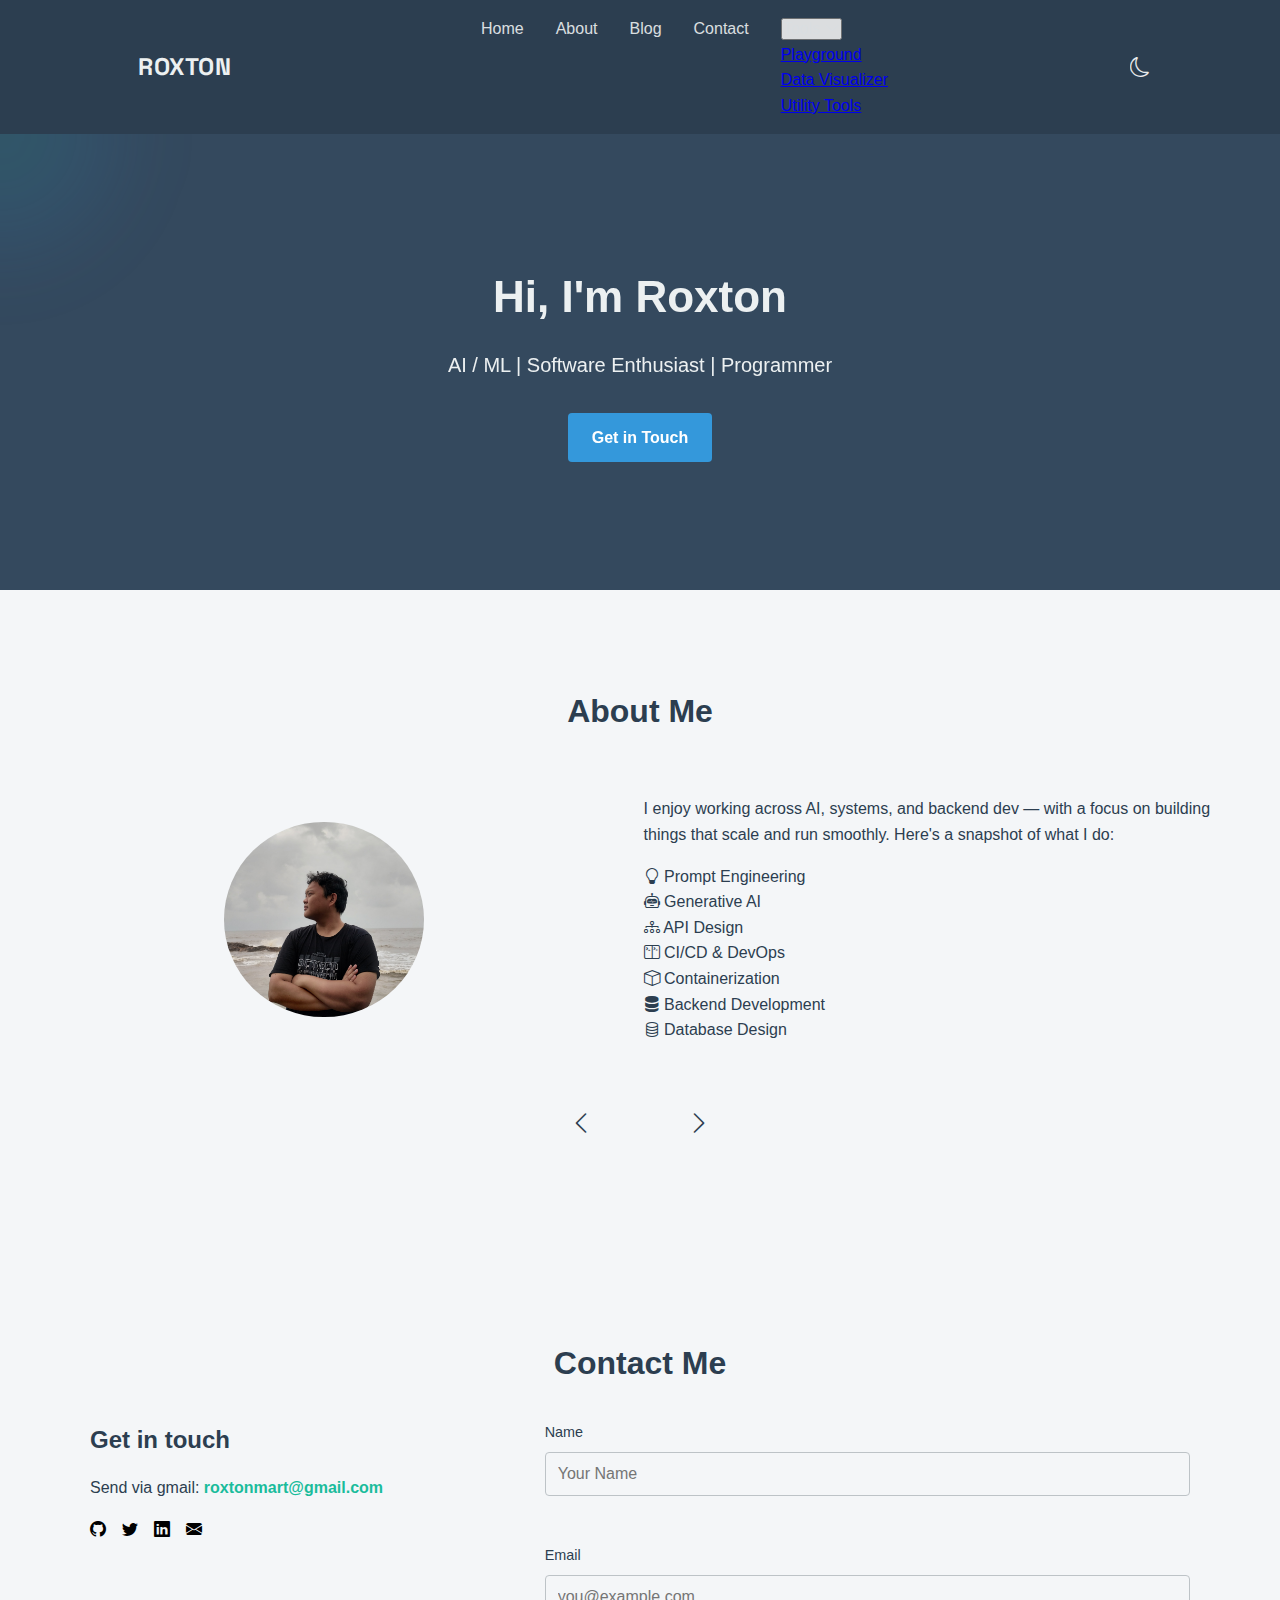
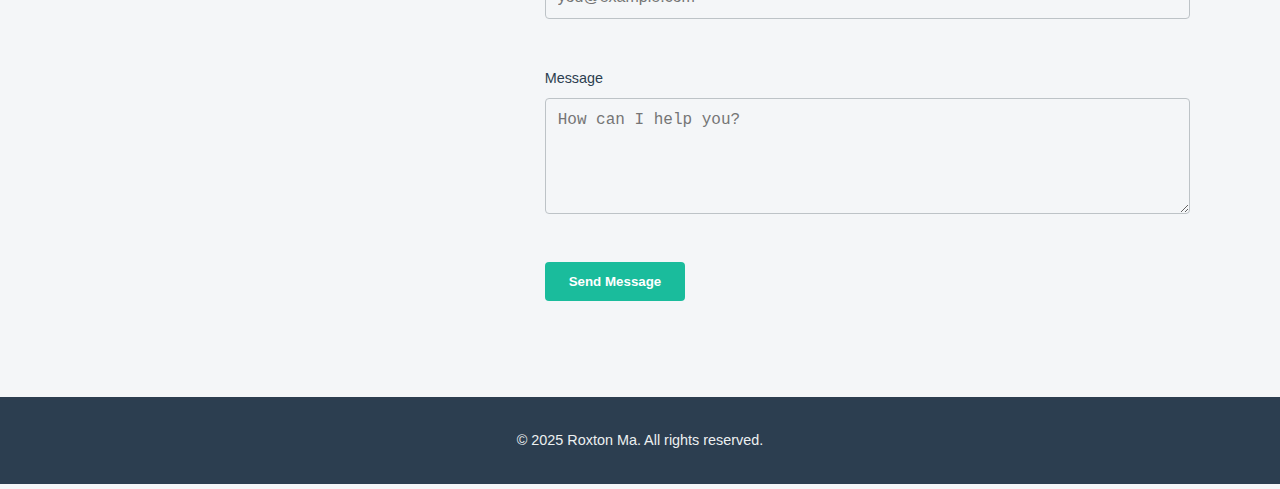
<file: index.html>
<!DOCTYPE html>
<html lang="en" data-theme="light">
<head>
  <meta charset="UTF-8" />
  <meta name="viewport" content="width=device-width, initial-scale=1.0" />
  <meta name="google-site-verification" content="L_Ix4GvESCDpnJP-ZpkpOMxeAyGSCDhQVZqrgWjeEW4" />
  <meta name="description" content="AI/ML specialist and software developer with expertise in prompt engineering, generative AI, backend development, and DevOps solutions." />
  <!-- Open Graph / Facebook -->
  <meta property="og:type" content="website" />
  <meta property="og:title" content="Roxton | AI/ML Software Engineer" />
  <meta property="og:description" content="AI/ML specialist focusing on generative AI and backend systems." />
  <meta property="og:image" content="https://roxtonma.github.io/website/assets/images/profile-photo1.jpg" />

  <!-- Twitter -->
  <meta name="twitter:card" content="summary_large_image" />
  <meta name="twitter:title" content="Roxton | AI/ML Software Engineer" />
  <meta name="twitter:description" content="AI/ML specialist focusing on generative AI and backend systems." />
  <meta name="twitter:image" content="https://roxtonma.github.io/website/assets/images/profile-photo1.jpg" />

  <title>Roxton | AI/ML Software Engineer</title>
  <!-- Main stylesheet -->
  <link rel="stylesheet" href="css/main.css" />

  <!-- Bootstrap Icons v1.10.5 -->
  <link
    rel="stylesheet"
    href="https://cdn.jsdelivr.net/npm/bootstrap-icons@1.10.5/font/bootstrap-icons.css"
  />

  <!-- Google Fonts -->
  <link rel="preconnect" href="https://fonts.googleapis.com">
  <link rel="preconnect" href="https://fonts.gstatic.com" crossorigin>
  <link href="https://fonts.googleapis.com/css2?family=Montserrat:wght@700&family=Space+Grotesk:wght@700&display=swap" rel="stylesheet">

  <!-- Favicon (optional) -->
  <link rel="icon" href="assets/icons/favicon.ico" />

  <link rel="canonical" href="https://roxtonma.github.io/website/" />
</head>
<body>
  <!-- =======================
       SITE HEADER + NAVIGATION
  =========================== -->
  <header id="site-header">
    <nav id="site-nav" class="nav-container">
      <div id="logo-container">
        <a href="#" id="site-logo">ROXTON</a>
        <div class="bokeh-container"></div>
      </div>

      <ul id="nav-links" class="nav-list">
        <li class="nav-item"><a class="nav-link" href="#section-intro">Home</a></li>
        <li class="nav-item"><a class="nav-link" href="#section-about">About</a></li>
        <!-- <li class="nav-item"><a class="nav-link" href="#section-projects">Projects</a></li> -->
        <li class="nav-item"><a class="nav-link" href="#section-blog">Blog</a></li>
        <li class="nav-item"><a class="nav-link" href="#section-contact">Contact</a></li>
        <li class="nav-item dropdown">
          <button class="nav-link dropdown-toggle" aria-expanded="false">
            Tools <i class="bi bi-chevron-down"></i>
          </button>
          <ul class="dropdown-menu" aria-label="Tools submenu">
            <li><a class="dropdown-item" href="tools/playground">Playground</a></li>
            <li><a class="dropdown-item" href="tools/data-visualizer">Data Visualizer</a></li>
            <li><a class="dropdown-item" href="tools/utility">Utility Tools</a></li>
          </ul>
        </li>
      </ul>

      <div class="nav-controls">
        <!-- Dark mode toggle button using Bootstrap Icons -->
        <button
          id="dark-mode-toggle"
          class="btn-dark-toggle"
          aria-label="Toggle Dark Mode"
        >
          <i class="bi bi-moon"></i>
        </button>

        <!-- Mobile nav toggle -->
        <button
          id="mobile-menu-toggle"
          class="nav-toggle"
          aria-label="Toggle navigation"
        >
          <i class="bi bi-list"></i>
        </button>
      </div>
    </nav>
  </header>

  <!-- =======================
       MAIN CONTENT
  =========================== -->
  <main id="site-main">
    <!-- -----------------------
         INTRODUCTION SECTION
    --------------------------- -->
    <section id="section-intro" class="section section-intro">
      <div class="bokeh-container"></div>
      <div class="intro-content">
        <h1 class="intro-title">Hi, I'm Roxton</h1>
        <p class="intro-subtitle">
          AI / ML | Software Enthusiast | Programmer
        </p>
        <div class="intro-buttons">
          <!-- <a class="btn btn-primary" href="#section-projects">My Projects</a> -->
          <a class="btn btn-secondary" href="#section-contact">Get in Touch</a>
        </div>
      </div>
    </section>

    <!-- -----------------------
         ABOUT SECTION
    --------------------------- -->
    <section id="section-about" class="section section-about">
      <h2 class="section-title">About Me</h2>
      <div class="about-content">
        <div class="about-carousel">
          <div class="carousel-container">
            <div class="carousel-slide active">
              <figure class="about-photo-container">
                <img
                  src="assets/images/profile-photo1.jpg"
                  alt="Profile image"
                  class="about-photo"
                />
              </figure>
              <div class="about-text-container">
                <p class="about-paragraph">
                  I enjoy working across AI, systems, and backend dev — with a focus on building things that scale and run smoothly. Here's a snapshot of what I do:
                </p>
                <div class="skills-container">
                  <div class="skill-item"><i class="bi bi-lightbulb"></i> <span>Prompt Engineering</span></div>
                  <div class="skill-item"><i class="bi bi-robot"></i> <span>Generative AI</span></div>
                  <div class="skill-item"><i class="bi bi-diagram-3"></i> <span>API Design</span></div>
                  <div class="skill-item"><i class="bi bi-terminal-split"></i> <span>CI/CD & DevOps</span></div>
                  <div class="skill-item"><i class="bi bi-box"></i> <span>Containerization</span></div>
                  <div class="skill-item"><i class="bi bi-server"></i> <span>Backend Development</span></div>
                  <div class="skill-item"><i class="bi bi-database"></i> <span>Database Design</span></div>
                </div>
              </div>
            </div>

            <div class="carousel-slide">
              <figure class="about-photo-container">
                <img
                  src="assets/images/profile-photo1.jpg"
                  alt="Coding setup"
                  class="about-photo"
                />
              </figure>
              <div class="about-text-container">
                <p class="about-paragraph">
                  I try to keep things simple and stable—using automation, structure, and thoughtful iteration to build systems that work well and scale smoothly. Some of the tools I rely on:
                </p>
                <div class="skills-container">
                  <div class="skill-item"><i class="bi bi-terminal"></i> <span>Python</span></div>
                  <div class="skill-item"><i class="bi bi-code-slash"></i> <span>JavaScript</span></div>
                  <div class="skill-item"><i class="bi bi-boxes"></i> <span>ComfyUI</span></div>
                  <div class="skill-item"><i class="bi bi-git"></i> <span>Git</span></div>
                  <div class="skill-item"><i class="bi bi-github"></i> <span>GitHub Actions</span></div>
                  <div class="skill-item"><i class="bi bi-cpu"></i> <span>Hugging Face Transformers</span></div>
                </div>
              </div>
            </div>

            <div class="carousel-slide">
              <figure class="about-photo-container">
                <img
                  src="assets/images/profile-photo1.jpg"
                  alt="Interests and hobbies"
                  class="about-photo"
                />
              </figure>
              <div class="about-text-container">
                <p class="about-paragraph">
                  I aim to write clean, secure code, ship small improvements often, and keep systems easy to monitor and maintain.
                </p>
                <div class="skills-container">
                  <div class="skill-item"><i class="bi bi-lightning-charge"></i> <span>Move Fast</span></div>
                  <div class="skill-item"><i class="bi bi-check2-square"></i> <span>Test Everything</span></div>
                  <div class="skill-item"><i class="bi bi-code-slash"></i> <span>Code with Care</span></div>
                  <div class="skill-item"><i class="bi bi-upload"></i> <span>Ship Often</span></div>
                  <div class="skill-item"><i class="bi bi-shield-lock"></i> <span>Secure by Default</span></div>
                  <div class="skill-item"><i class="bi bi-bar-chart"></i> <span>Track What Matters</span></div>
                </div>
              </div>
            </div>
          </div>

          <div class="carousel-controls">
            <button class="carousel-btn prev" aria-label="Previous slide">
              <i class="bi bi-chevron-left"></i>
            </button>
            <div class="carousel-indicators">
              <button class="indicator active" data-slide="0" aria-label="Go to slide 1"></button>
              <button class="indicator" data-slide="1" aria-label="Go to slide 2"></button>
              <button class="indicator" data-slide="2" aria-label="Go to slide 3"></button>
            </div>
            <button class="carousel-btn next" aria-label="Next slide">
              <i class="bi bi-chevron-right"></i>
            </button>
          </div>
        </div>
      </div>
    </section>

    <!-- -----------------------
         CONTACT SECTION
    --------------------------- -->
    <section id="section-contact" class="section section-contact">
      <h2 class="section-title">Contact Me</h2>
      <div class="contact-container">
        <div class="contact-info">
          <h3 class="contact-info-title">Get in touch</h3>
          <p class="contact-info-text">
            Send via gmail:
            <a href="https://mail.google.com/mail/?view=cm&fs=1&to=roxtonmart@gmail.com&su=Visitor%20from%20your%20site&body=Hi%20there!%0A%0AJust%20reaching%20out%20with%20a%20quick%20note.%20Let%20me%20know%20when%20you%20are%20free%20for%20a%20chat.%0A%0ABest%2C%0ANet%20neighbour" class="contact-email">
              roxtonmart@gmail.com
            </a>
          </p>
          <div class="social-links">
            <!-- GitHub icon -->
            <a
              href="https://github.com/roxtonma"
              class="social-link"
              target="_blank"
              rel="noopener"
              aria-label="GitHub"
            >
              <i class="bi bi-github"></i>
            </a>

            <!-- Twitter icon -->
            <a
              href="https://x.com/roxtonma"
              class="social-link"
              target="_blank"
              rel="noopener"
              aria-label="Twitter"
            >
              <i class="bi bi-twitter"></i>
            </a>

            <!-- LinkedIn icon -->
            <a
              href="https://www.linkedin.com/in/roxtonma/"
              class="social-link"
              target="_blank"
              rel="noopener"
              aria-label="LinkedIn"
            >
              <i class="bi bi-linkedin"></i>
            </a>

            <!-- Mail icon -->
            <a
              href="mailto:roxtonmart@gmail.com"
              class="social-link"
              target="_blank"
              rel="noopener"
              aria-label="Mail"
            >
              <i class="bi bi-envelope-fill"></i>
            </a>
          </div>
        </div>

        <!-- Contact form -->
        <form
          id="contact-form"
          class="contact-form"
          method="POST"
          novalidate
        >
          <div class="form-group">
            <label for="input-name" class="form-label">Name</label>
            <input
              type="text"
              id="input-name"
              class="form-input"
              name="name"
              placeholder="Your Name"
              required
              aria-required="true"
              minlength="2"
              maxlength="50"
            />
          </div>

          <div class="form-group">
            <label for="input-email" class="form-label">Email</label>
            <input
              type="email"
              id="input-email"
              class="form-input"
              name="email"
              placeholder="you@example.com"
              required
              aria-required="true"
            />
          </div>

          <div class="form-group">
            <label for="input-message" class="form-label">Message</label>
            <textarea
              id="input-message"
              class="form-textarea"
              name="message"
              rows="5"
              placeholder="How can I help you?"
              required
              aria-required="true"
              minlength="10"
              maxlength="1000"
            ></textarea>
          </div>

          <button 
            type="submit" 
            class="btn btn-primary form-submit-btn"
            aria-label="Send message"
          >
            Send Message
          </button>

          <!-- Status message with ARIA live region -->
          <div 
            id="form-status-message" 
            class="form-status hidden" 
            role="status" 
            aria-live="polite"
          ></div>
        </form>
      </div>
    </section>
  </main>

  <!-- =======================
       SITE FOOTER
  =========================== -->
  <footer id="site-footer" class="footer-container">
    <p class="footer-text">
      © 2025 Roxton Ma. All rights reserved.
    </p>
  </footer>

  <!-- Scroll-to-top button -->
  <button id="scrollToTopBtn" class="scroll-btn" aria-label="Scroll to Top">
    <i class="bi bi-arrow-up"></i>
  </button>

  <!-- Main JavaScript -->
  <script src="js/main.js"></script>

  <script type="application/ld+json">
    {
      "@context": "https://schema.org",
      "@type": "Person",
      "name": "Roxton Ma",
      "url": "https://roxtonma.github.io/website/",
      "sameAs": [
        "https://github.com/roxtonma",
        "https://x.com/roxtonma",
        "https://www.linkedin.com/in/roxtonma/"
      ],
      "jobTitle": "AI/ML Software Engineer",
      "knowsAbout": ["Prompt Engineering", "Generative AI", "Backend Development"]
    }
    </script>
</body>
</html>
</file>
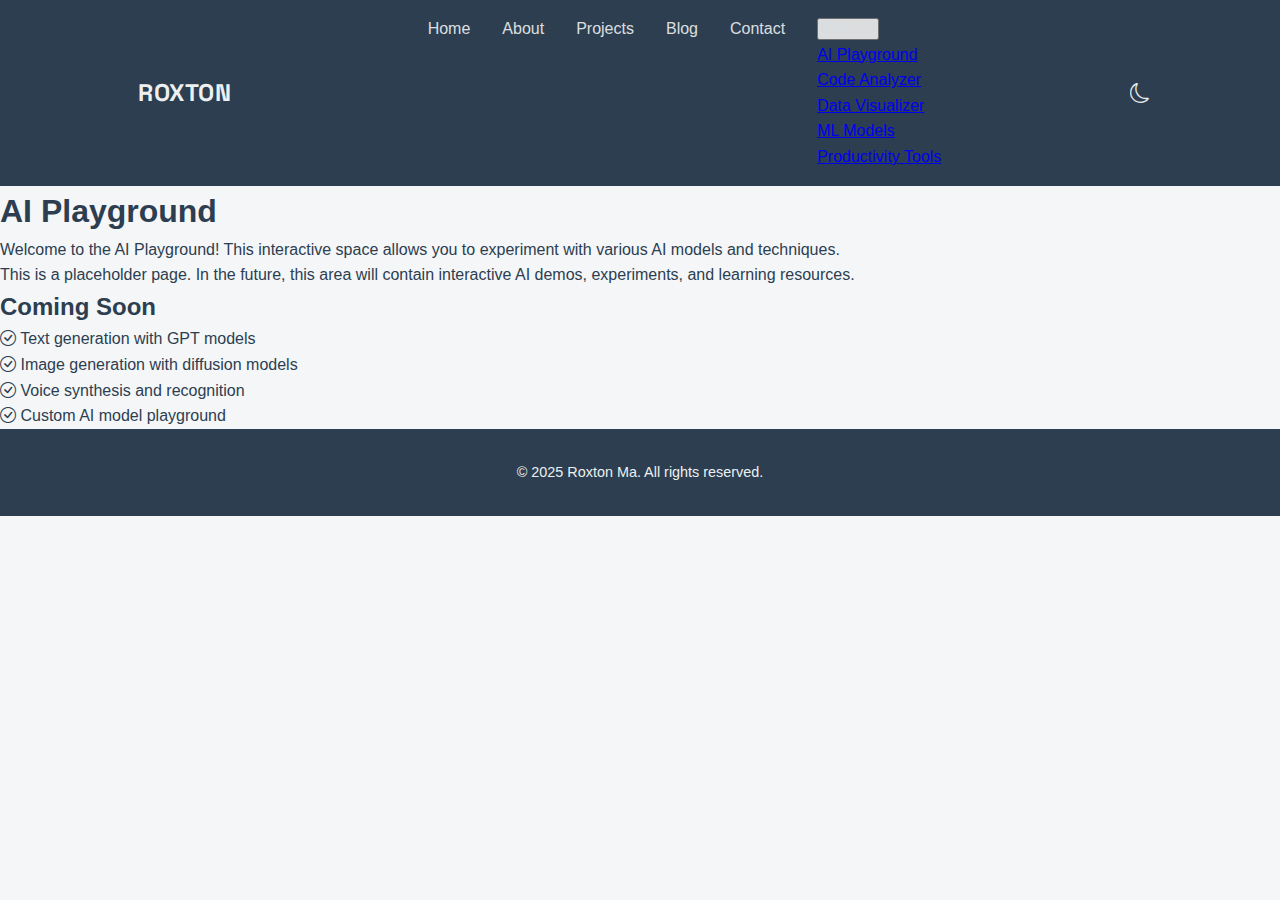
<file: tools/ai-playground.html>
<!DOCTYPE html>
<html lang="en" data-theme="light">
<head>
  <meta charset="UTF-8" />
  <meta name="viewport" content="width=device-width, initial-scale=1.0" />
  <title>AI Playground | Roxton</title>

  <!-- Main stylesheet -->
  <link rel="stylesheet" href="../css/main.css" />

  <!-- Bootstrap Icons v1.10.5 -->
  <link
    rel="stylesheet"
    href="https://cdn.jsdelivr.net/npm/bootstrap-icons@1.10.5/font/bootstrap-icons.css"
  />

  <!-- Google Fonts -->
  <link rel="preconnect" href="https://fonts.googleapis.com">
  <link rel="preconnect" href="https://fonts.gstatic.com" crossorigin>
  <link href="https://fonts.googleapis.com/css2?family=Montserrat:wght@700&family=Space+Grotesk:wght@700&display=swap" rel="stylesheet">

  <!-- Favicon (optional) -->
  <link rel="icon" href="../assets/icons/favicon.ico" />
</head>
<body>
  <!-- =======================
       SITE HEADER + NAVIGATION
  =========================== -->
  <header id="site-header">
    <nav id="site-nav" class="nav-container">
      <div id="logo-container">
        <a href="../index" id="site-logo">ROXTON</a>
        <div class="bokeh-container"></div>
      </div>

      <ul id="nav-links" class="nav-list">
        <li class="nav-item"><a class="nav-link" href="../index">Home</a></li>
        <li class="nav-item"><a class="nav-link" href="../index">About</a></li>
        <li class="nav-item"><a class="nav-link" href="../index">Projects</a></li>
        <li class="nav-item"><a class="nav-link" href="../index">Blog</a></li>
        <li class="nav-item"><a class="nav-link" href="../index">Contact</a></li>
        <li class="nav-item dropdown">
          <button class="nav-link dropdown-toggle" aria-expanded="false">
            Tools <i class="bi bi-chevron-down"></i>
          </button>
          <ul class="dropdown-menu" aria-label="Tools submenu">
            <li><a class="dropdown-item" href="ai-playground">AI Playground</a></li>
            <li><a class="dropdown-item" href="code-analyzer">Code Analyzer</a></li>
            <li><a class="dropdown-item" href="data-visualizer">Data Visualizer</a></li>
            <li><a class="dropdown-item" href="ml-models">ML Models</a></li>
            <li><a class="dropdown-item" href="productivity">Productivity Tools</a></li>
          </ul>
        </li>
      </ul>

      <div class="nav-controls">
        <!-- Dark mode toggle button using Bootstrap Icons -->
        <button
          id="dark-mode-toggle"
          class="btn-dark-toggle"
          aria-label="Toggle Dark Mode"
        >
          <i class="bi bi-moon"></i>
        </button>

        <!-- Mobile nav toggle -->
        <button
          id="mobile-menu-toggle"
          class="nav-toggle"
          aria-label="Toggle navigation"
        >
          <i class="bi bi-list"></i>
        </button>
      </div>
    </nav>
  </header>

  <!-- =======================
       MAIN CONTENT
  =========================== -->
  <main id="site-main">
    <!-- -----------------------
         TOOL SECTION
    --------------------------- -->
    <section class="section tool-section">
      <h1 class="section-title">AI Playground</h1>
      
      <div class="tool-content">
        <div class="tool-description">
          <p>
            Welcome to the AI Playground! This interactive space allows you to experiment with various AI models and techniques.
          </p>
          <p>
            This is a placeholder page. In the future, this area will contain interactive AI demos, experiments, and learning resources.
          </p>
        </div>
        
        <div class="tool-features">
          <h2>Coming Soon</h2>
          <ul>
            <li><i class="bi bi-check-circle"></i> Text generation with GPT models</li>
            <li><i class="bi bi-check-circle"></i> Image generation with diffusion models</li>
            <li><i class="bi bi-check-circle"></i> Voice synthesis and recognition</li>
            <li><i class="bi bi-check-circle"></i> Custom AI model playground</li>
          </ul>
        </div>
      </div>
    </section>
  </main>

  <!-- =======================
       SITE FOOTER
  =========================== -->
  <footer id="site-footer" class="footer-container">
    <p class="footer-text">
      © 2025 Roxton Ma. All rights reserved.
    </p>
  </footer>

  <!-- Scroll-to-top button -->
  <button id="scrollToTopBtn" class="scroll-btn" aria-label="Scroll to Top">
    <i class="bi bi-arrow-up"></i>
  </button>

  <!-- Main JavaScript -->
  <script src="../js/main.js"></script>
</body>
</html>
</file>
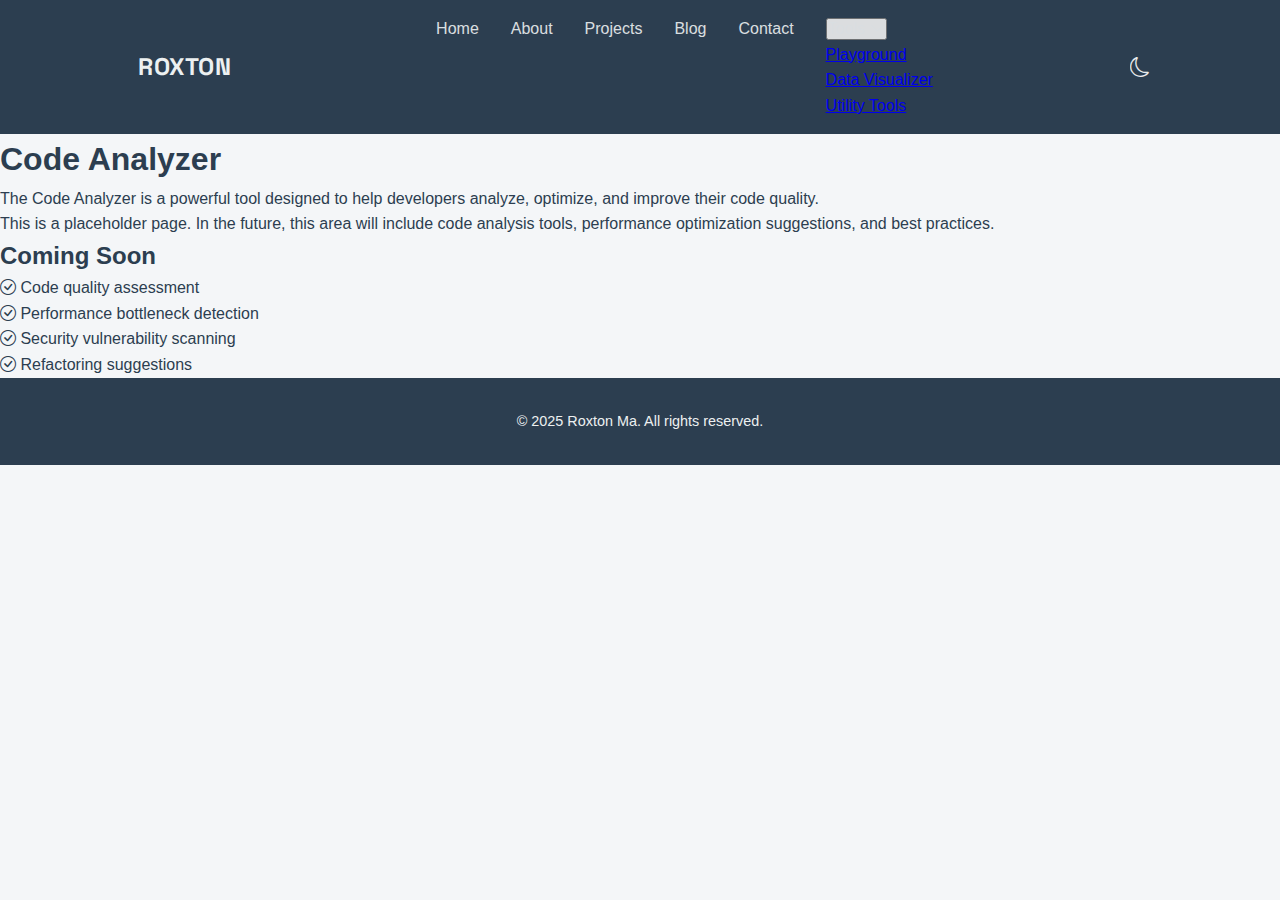
<file: tools/code-analyzer.html>
<!DOCTYPE html>
<html lang="en" data-theme="light">
<head>
  <meta charset="UTF-8" />
  <meta name="viewport" content="width=device-width, initial-scale=1.0" />
  <title>Code Analyzer | Roxton</title>

  <!-- Main stylesheet -->
  <link rel="stylesheet" href="../css/main.css" />

  <!-- Bootstrap Icons v1.10.5 -->
  <link
    rel="stylesheet"
    href="https://cdn.jsdelivr.net/npm/bootstrap-icons@1.10.5/font/bootstrap-icons.css"
  />

  <!-- Google Fonts -->
  <link rel="preconnect" href="https://fonts.googleapis.com">
  <link rel="preconnect" href="https://fonts.gstatic.com" crossorigin>
  <link href="https://fonts.googleapis.com/css2?family=Montserrat:wght@700&family=Space+Grotesk:wght@700&display=swap" rel="stylesheet">

  <!-- Favicon (optional) -->
  <link rel="icon" href="../assets/icons/favicon.ico" />
</head>
<body>
  <!-- =======================
       SITE HEADER + NAVIGATION
  =========================== -->
  <header id="site-header">
    <nav id="site-nav" class="nav-container">
      <div id="logo-container">
        <a href="../index" id="site-logo">ROXTON</a>
        <div class="bokeh-container"></div>
      </div>

      <ul id="nav-links" class="nav-list">
        <li class="nav-item"><a class="nav-link" href="../index">Home</a></li>
        <li class="nav-item"><a class="nav-link" href="../index">About</a></li>
        <li class="nav-item"><a class="nav-link" href="../index">Projects</a></li>
        <li class="nav-item"><a class="nav-link" href="../index">Blog</a></li>
        <li class="nav-item"><a class="nav-link" href="../index">Contact</a></li>
        <li class="nav-item dropdown">
          <button class="nav-link dropdown-toggle" aria-expanded="false">
            Tools <i class="bi bi-chevron-down"></i>
          </button>
          <ul class="dropdown-menu" aria-label="Tools submenu">
            <!-- <li><a class="dropdown-item" href="ai-playground">AI Playground</a></li> -->
            <li><a class="dropdown-item" href="playground">Playground</a></li>
            <!-- <li><a class="dropdown-item" href="code-analyzer">Code Analyzer</a></li> -->
            <li><a class="dropdown-item" href="data-visualizer">Data Visualizer</a></li>
            <!-- <li><a class="dropdown-item" href="ml-models">ML Models</a></li> -->
            <li><a class="dropdown-item" href="utility">Utility Tools</a></li>
          </ul>
        </li>
      </ul>

      <div class="nav-controls">
        <!-- Dark mode toggle button using Bootstrap Icons -->
        <button
          id="dark-mode-toggle"
          class="btn-dark-toggle"
          aria-label="Toggle Dark Mode"
        >
          <i class="bi bi-moon"></i>
        </button>

        <!-- Mobile nav toggle -->
        <button
          id="mobile-menu-toggle"
          class="nav-toggle"
          aria-label="Toggle navigation"
        >
          <i class="bi bi-list"></i>
        </button>
      </div>
    </nav>
  </header>

  <!-- =======================
       MAIN CONTENT
  =========================== -->
  <main id="site-main">
    <!-- -----------------------
         TOOL SECTION
    --------------------------- -->
    <section class="section tool-section">
      <h1 class="section-title">Code Analyzer</h1>
      
      <div class="tool-content">
        <div class="tool-description">
          <p>
            The Code Analyzer is a powerful tool designed to help developers analyze, optimize, and improve their code quality.
          </p>
          <p>
            This is a placeholder page. In the future, this area will include code analysis tools, performance optimization suggestions, and best practices.
          </p>
        </div>
        
        <div class="tool-features">
          <h2>Coming Soon</h2>
          <ul>
            <li><i class="bi bi-check-circle"></i> Code quality assessment</li>
            <li><i class="bi bi-check-circle"></i> Performance bottleneck detection</li>
            <li><i class="bi bi-check-circle"></i> Security vulnerability scanning</li>
            <li><i class="bi bi-check-circle"></i> Refactoring suggestions</li>
          </ul>
        </div>
      </div>
    </section>
  </main>

  <!-- =======================
       SITE FOOTER
  =========================== -->
  <footer id="site-footer" class="footer-container">
    <p class="footer-text">
      © 2025 Roxton Ma. All rights reserved.
    </p>
  </footer>

  <!-- Scroll-to-top button -->
  <button id="scrollToTopBtn" class="scroll-btn" aria-label="Scroll to Top">
    <i class="bi bi-arrow-up"></i>
  </button>

  <!-- Main JavaScript -->
  <script src="../js/main.js"></script>
</body>
</html>
</file>
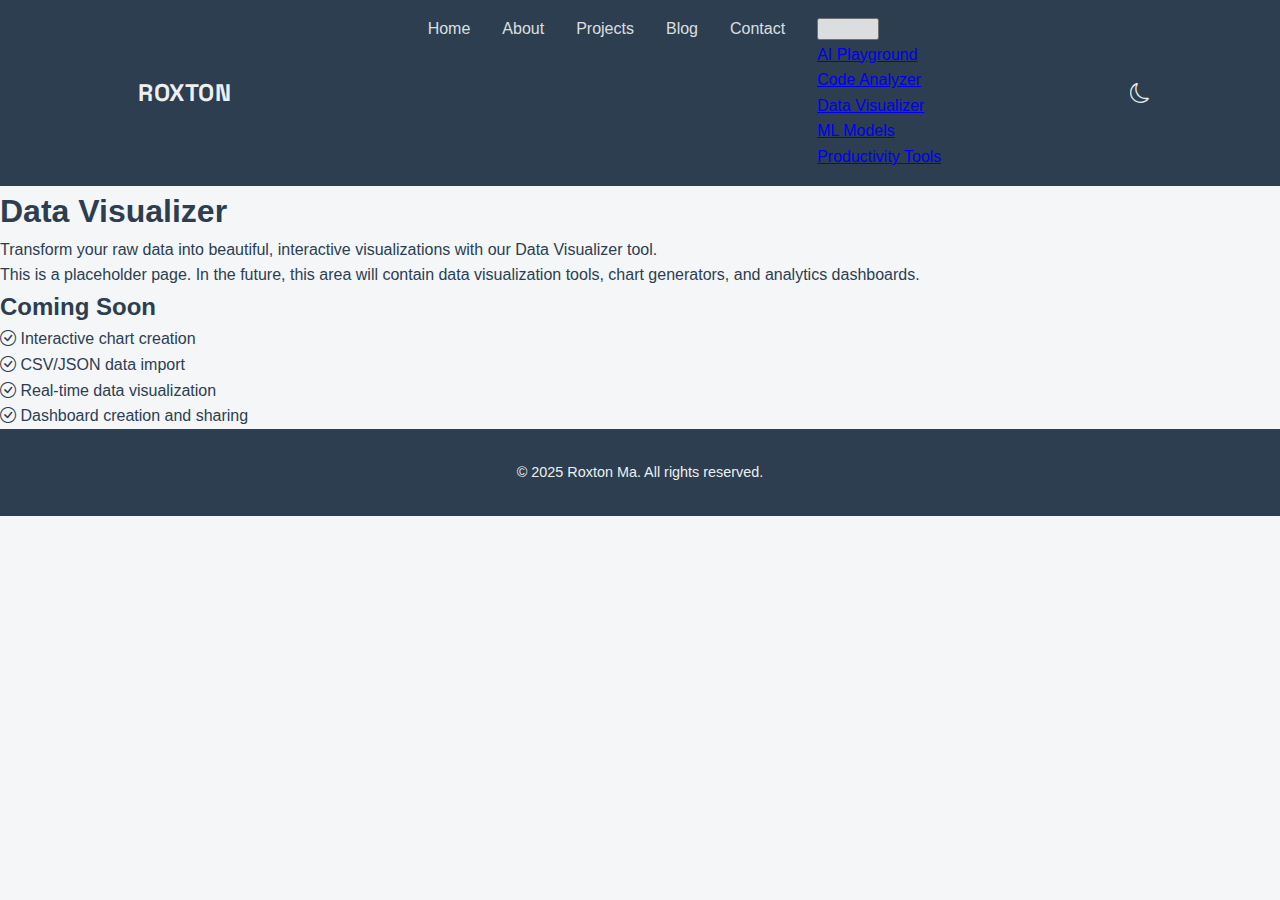
<file: tools/data-visualizer.html>
<!DOCTYPE html>
<html lang="en" data-theme="light">
<head>
  <meta charset="UTF-8" />
  <meta name="viewport" content="width=device-width, initial-scale=1.0" />
  <title>Data Visualizer | Roxton</title>

  <!-- Main stylesheet -->
  <link rel="stylesheet" href="../css/main.css" />

  <!-- Bootstrap Icons v1.10.5 -->
  <link
    rel="stylesheet"
    href="https://cdn.jsdelivr.net/npm/bootstrap-icons@1.10.5/font/bootstrap-icons.css"
  />

  <!-- Google Fonts -->
  <link rel="preconnect" href="https://fonts.googleapis.com">
  <link rel="preconnect" href="https://fonts.gstatic.com" crossorigin>
  <link href="https://fonts.googleapis.com/css2?family=Montserrat:wght@700&family=Space+Grotesk:wght@700&display=swap" rel="stylesheet">

  <!-- Favicon (optional) -->
  <link rel="icon" href="../assets/icons/favicon.ico" />
</head>
<body>
  <!-- =======================
       SITE HEADER + NAVIGATION
  =========================== -->
  <header id="site-header">
    <nav id="site-nav" class="nav-container">
      <div id="logo-container">
        <a href="../index.html" id="site-logo">ROXTON</a>
        <div class="bokeh-container"></div>
      </div>

      <ul id="nav-links" class="nav-list">
        <li class="nav-item"><a class="nav-link" href="../index.html#section-intro">Home</a></li>
        <li class="nav-item"><a class="nav-link" href="../index.html#section-about">About</a></li>
        <li class="nav-item"><a class="nav-link" href="../index.html#section-projects">Projects</a></li>
        <li class="nav-item"><a class="nav-link" href="../index.html#section-blog">Blog</a></li>
        <li class="nav-item"><a class="nav-link" href="../index.html#section-contact">Contact</a></li>
        <li class="nav-item dropdown">
          <button class="nav-link dropdown-toggle" aria-expanded="false">
            Tools <i class="bi bi-chevron-down"></i>
          </button>
          <ul class="dropdown-menu" aria-label="Tools submenu">
            <li><a class="dropdown-item" href="ai-playground.html">AI Playground</a></li>
            <li><a class="dropdown-item" href="code-analyzer.html">Code Analyzer</a></li>
            <li><a class="dropdown-item" href="data-visualizer.html">Data Visualizer</a></li>
            <li><a class="dropdown-item" href="ml-models.html">ML Models</a></li>
            <li><a class="dropdown-item" href="productivity.html">Productivity Tools</a></li>
          </ul>
        </li>
      </ul>

      <div class="nav-controls">
        <!-- Dark mode toggle button using Bootstrap Icons -->
        <button
          id="dark-mode-toggle"
          class="btn-dark-toggle"
          aria-label="Toggle Dark Mode"
        >
          <i class="bi bi-moon"></i>
        </button>

        <!-- Mobile nav toggle -->
        <button
          id="mobile-menu-toggle"
          class="nav-toggle"
          aria-label="Toggle navigation"
        >
          <i class="bi bi-list"></i>
        </button>
      </div>
    </nav>
  </header>

  <!-- =======================
       MAIN CONTENT
  =========================== -->
  <main id="site-main">
    <!-- -----------------------
         TOOL SECTION
    --------------------------- -->
    <section class="section tool-section">
      <h1 class="section-title">Data Visualizer</h1>
      
      <div class="tool-content">
        <div class="tool-description">
          <p>
            Transform your raw data into beautiful, interactive visualizations with our Data Visualizer tool.
          </p>
          <p>
            This is a placeholder page. In the future, this area will contain data visualization tools, chart generators, and analytics dashboards.
          </p>
        </div>
        
        <div class="tool-features">
          <h2>Coming Soon</h2>
          <ul>
            <li><i class="bi bi-check-circle"></i> Interactive chart creation</li>
            <li><i class="bi bi-check-circle"></i> CSV/JSON data import</li>
            <li><i class="bi bi-check-circle"></i> Real-time data visualization</li>
            <li><i class="bi bi-check-circle"></i> Dashboard creation and sharing</li>
          </ul>
        </div>
      </div>
    </section>
  </main>

  <!-- =======================
       SITE FOOTER
  =========================== -->
  <footer id="site-footer" class="footer-container">
    <p class="footer-text">
      © 2025 Roxton Ma. All rights reserved.
    </p>
  </footer>

  <!-- Scroll-to-top button -->
  <button id="scrollToTopBtn" class="scroll-btn" aria-label="Scroll to Top">
    <i class="bi bi-arrow-up"></i>
  </button>

  <!-- Main JavaScript -->
  <script src="../js/main.js"></script>
</body>
</html>
</file>
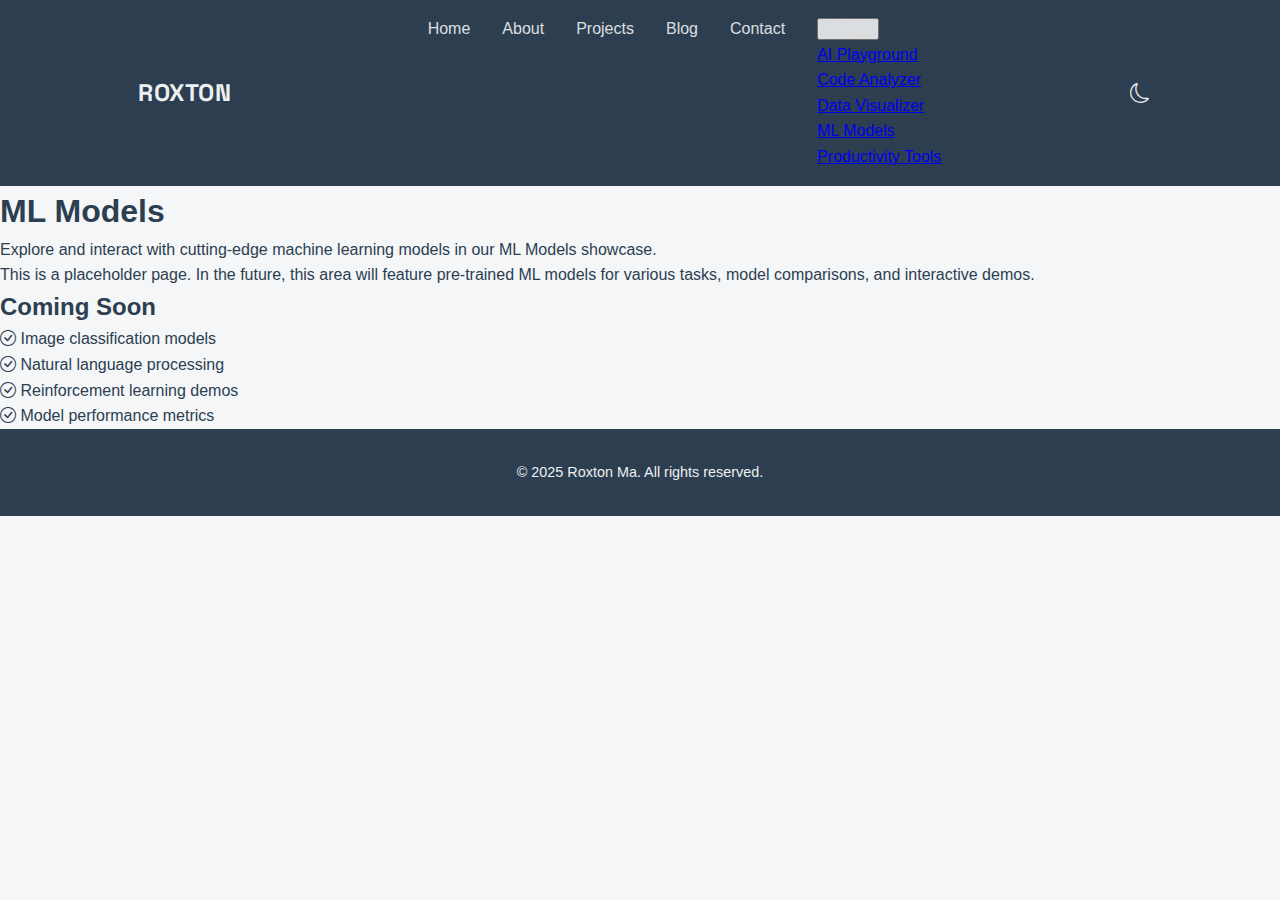
<file: tools/ml-models.html>
<!DOCTYPE html>
<html lang="en" data-theme="light">
<head>
  <meta charset="UTF-8" />
  <meta name="viewport" content="width=device-width, initial-scale=1.0" />
  <title>ML Models | Roxton</title>

  <!-- Main stylesheet -->
  <link rel="stylesheet" href="../css/main.css" />

  <!-- Bootstrap Icons v1.10.5 -->
  <link
    rel="stylesheet"
    href="https://cdn.jsdelivr.net/npm/bootstrap-icons@1.10.5/font/bootstrap-icons.css"
  />

  <!-- Google Fonts -->
  <link rel="preconnect" href="https://fonts.googleapis.com">
  <link rel="preconnect" href="https://fonts.gstatic.com" crossorigin>
  <link href="https://fonts.googleapis.com/css2?family=Montserrat:wght@700&family=Space+Grotesk:wght@700&display=swap" rel="stylesheet">

  <!-- Favicon (optional) -->
  <link rel="icon" href="../assets/icons/favicon.ico" />
</head>
<body>
  <!-- =======================
       SITE HEADER + NAVIGATION
  =========================== -->
  <header id="site-header">
    <nav id="site-nav" class="nav-container">
      <div id="logo-container">
        <a href="../index" id="site-logo">ROXTON</a>
        <div class="bokeh-container"></div>
      </div>

      <ul id="nav-links" class="nav-list">
        <li class="nav-item"><a class="nav-link" href="../index#section-intro">Home</a></li>
        <li class="nav-item"><a class="nav-link" href="../index#section-about">About</a></li>
        <li class="nav-item"><a class="nav-link" href="../index#section-projects">Projects</a></li>
        <li class="nav-item"><a class="nav-link" href="../index#section-blog">Blog</a></li>
        <li class="nav-item"><a class="nav-link" href="../index#section-contact">Contact</a></li>
        <li class="nav-item dropdown">
          <button class="nav-link dropdown-toggle" aria-expanded="false">
            Tools <i class="bi bi-chevron-down"></i>
          </button>
          <ul class="dropdown-menu" aria-label="Tools submenu">
            <li><a class="dropdown-item" href="ai-playground">AI Playground</a></li>
            <li><a class="dropdown-item" href="code-analyzer">Code Analyzer</a></li>
            <li><a class="dropdown-item" href="data-visualizer">Data Visualizer</a></li>
            <li><a class="dropdown-item" href="ml-models">ML Models</a></li>
            <li><a class="dropdown-item" href="productivity">Productivity Tools</a></li>
          </ul>
        </li>
      </ul>

      <div class="nav-controls">
        <!-- Dark mode toggle button using Bootstrap Icons -->
        <button
          id="dark-mode-toggle"
          class="btn-dark-toggle"
          aria-label="Toggle Dark Mode"
        >
          <i class="bi bi-moon"></i>
        </button>

        <!-- Mobile nav toggle -->
        <button
          id="mobile-menu-toggle"
          class="nav-toggle"
          aria-label="Toggle navigation"
        >
          <i class="bi bi-list"></i>
        </button>
      </div>
    </nav>
  </header>

  <!-- =======================
       MAIN CONTENT
  =========================== -->
  <main id="site-main">
    <!-- -----------------------
         TOOL SECTION
    --------------------------- -->
    <section class="section tool-section">
      <h1 class="section-title">ML Models</h1>
      
      <div class="tool-content">
        <div class="tool-description">
          <p>
            Explore and interact with cutting-edge machine learning models in our ML Models showcase.
          </p>
          <p>
            This is a placeholder page. In the future, this area will feature pre-trained ML models for various tasks, model comparisons, and interactive demos.
          </p>
        </div>
        
        <div class="tool-features">
          <h2>Coming Soon</h2>
          <ul>
            <li><i class="bi bi-check-circle"></i> Image classification models</li>
            <li><i class="bi bi-check-circle"></i> Natural language processing</li>
            <li><i class="bi bi-check-circle"></i> Reinforcement learning demos</li>
            <li><i class="bi bi-check-circle"></i> Model performance metrics</li>
          </ul>
        </div>
      </div>
    </section>
  </main>

  <!-- =======================
       SITE FOOTER
  =========================== -->
  <footer id="site-footer" class="footer-container">
    <p class="footer-text">
      © 2025 Roxton Ma. All rights reserved.
    </p>
  </footer>

  <!-- Scroll-to-top button -->
  <button id="scrollToTopBtn" class="scroll-btn" aria-label="Scroll to Top">
    <i class="bi bi-arrow-up"></i>
  </button>

  <!-- Main JavaScript -->
  <script src="../js/main.js"></script>
</body>
</html>
</file>
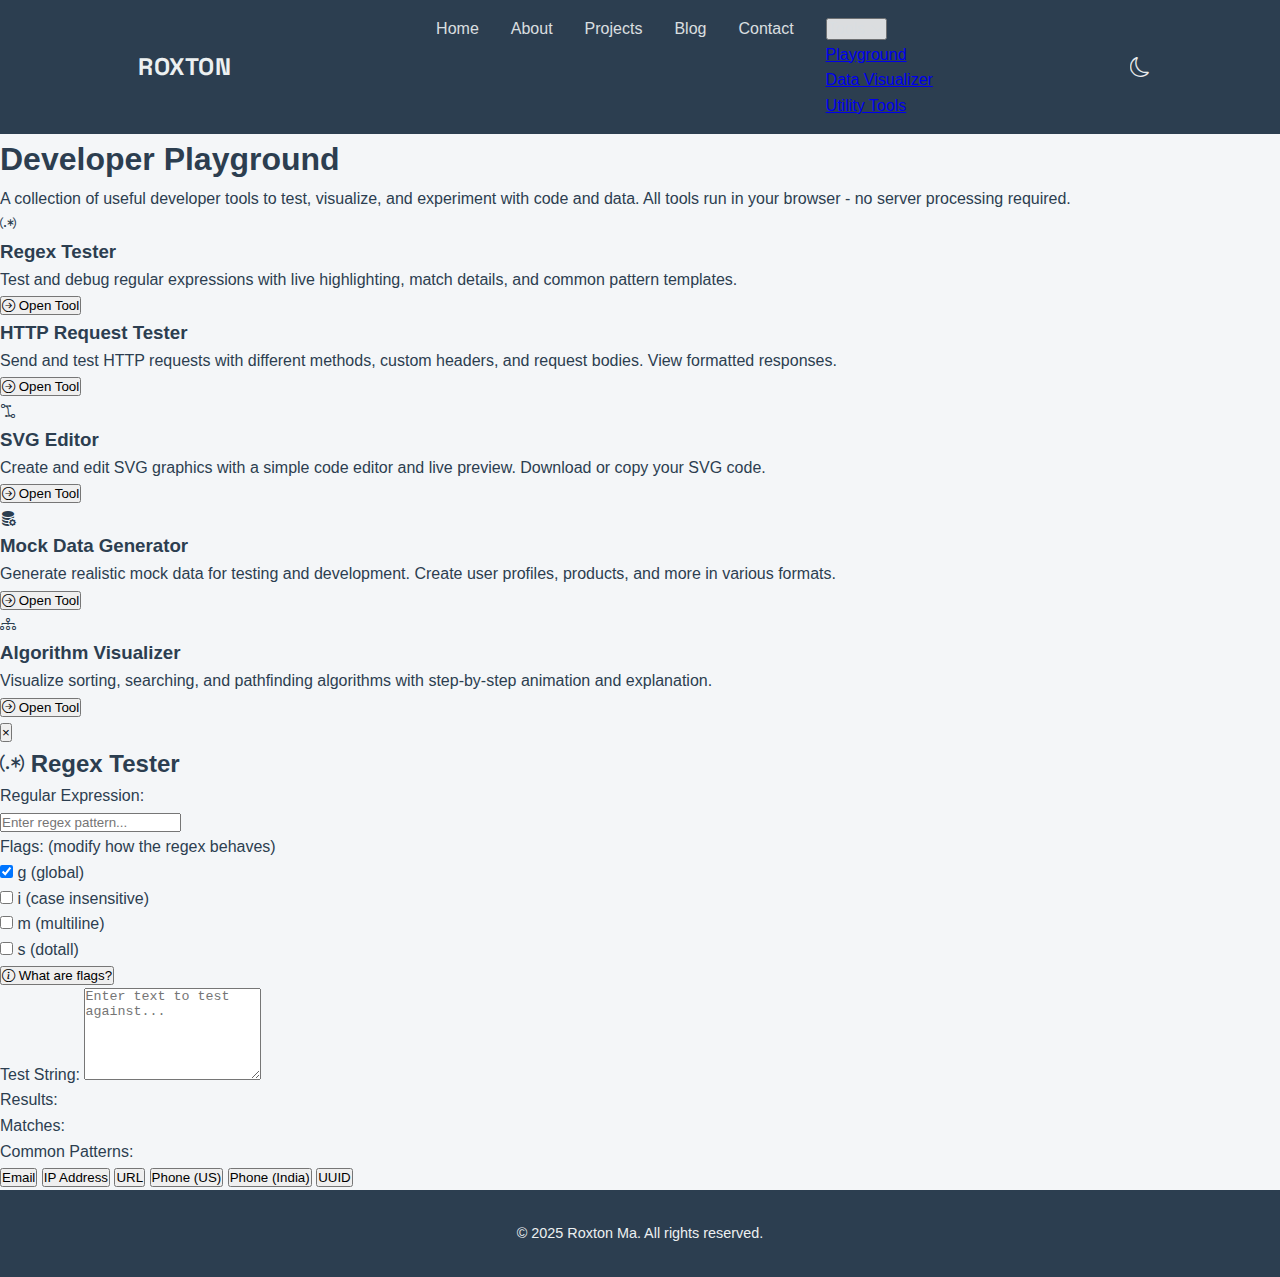
<file: tools/playground.html>
<!DOCTYPE html>
<html lang="en" data-theme="light">
<head>
  <meta charset="UTF-8" />
  <meta name="viewport" content="width=device-width, initial-scale=1.0" />
  <title>Playground | Roxton</title>

  <!-- Main stylesheet -->
  <link rel="stylesheet" href="../css/main.css" />

  <!-- Bootstrap Icons v1.10.5 -->
  <link
    rel="stylesheet"
    href="https://cdn.jsdelivr.net/npm/bootstrap-icons@1.10.5/font/bootstrap-icons.css"
  />

  <!-- Google Fonts -->
  <link rel="preconnect" href="https://fonts.googleapis.com">
  <link rel="preconnect" href="https://fonts.gstatic.com" crossorigin>
  <link href="https://fonts.googleapis.com/css2?family=Montserrat:wght@700&family=Space+Grotesk:wght@700&display=swap" rel="stylesheet">

  <!-- Favicon (optional) -->
  <link rel="icon" href="../assets/icons/favicon.ico" />
</head>
<body>
  <!-- =======================
       SITE HEADER + NAVIGATION
  =========================== -->
  <header id="site-header">
    <nav id="site-nav" class="nav-container">
      <div id="logo-container">
        <a href="../index" id="site-logo">ROXTON</a>
        <div class="bokeh-container"></div>
      </div>

      <ul id="nav-links" class="nav-list">
        <li class="nav-item"><a class="nav-link" href="../index">Home</a></li>
        <li class="nav-item"><a class="nav-link" href="../index">About</a></li>
        <li class="nav-item"><a class="nav-link" href="../index">Projects</a></li>
        <li class="nav-item"><a class="nav-link" href="../index">Blog</a></li>
        <li class="nav-item"><a class="nav-link" href="../index">Contact</a></li>
        <li class="nav-item dropdown">
          <button class="nav-link dropdown-toggle" aria-expanded="false">
            Tools <i class="bi bi-chevron-down"></i>
          </button>
          <ul class="dropdown-menu" aria-label="Tools submenu">
            <!-- <li><a class="dropdown-item" href="ai-playground">AI Playground</a></li> -->
            <li><a class="dropdown-item" href="playground">Playground</a></li>
            <!-- <li><a class="dropdown-item" href="code-analyzer">Code Analyzer</a></li> -->
            <li><a class="dropdown-item" href="data-visualizer">Data Visualizer</a></li>
            <!-- <li><a class="dropdown-item" href="ml-models">ML Models</a></li> -->
            <li><a class="dropdown-item" href="utility">Utility Tools</a></li>
          </ul>
        </li>
      </ul>

      <div class="nav-controls">
        <!-- Dark mode toggle button using Bootstrap Icons -->
        <button
          id="dark-mode-toggle"
          class="btn-dark-toggle"
          aria-label="Toggle Dark Mode"
        >
          <i class="bi bi-moon"></i>
        </button>

        <!-- Mobile nav toggle -->
        <button
          id="mobile-menu-toggle"
          class="nav-toggle"
          aria-label="Toggle navigation"
        >
          <i class="bi bi-list"></i>
        </button>
      </div>
    </nav>
  </header>

  <!-- =======================
       MAIN CONTENT
  =========================== -->
  <main id="site-main">
    <!-- -----------------------
         TOOL SECTION
    --------------------------- -->
    <section class="section playground-section">
      <h1 class="section-title">Developer Playground</h1>
      
      <div class="tool-description">
        <p>
          A collection of useful developer tools to test, visualize, and experiment with code and data. All tools run in your browser - no server processing required.
        </p>
      </div>
      
      <div class="playground-tools">
        <!-- Regex Tester -->
        <div class="tool-card">
          <div class="tool-header">
            <i class="bi bi-regex tool-icon"></i>
            <h3 class="tool-title">Regex Tester</h3>
          </div>
          <div class="tool-content">
            <p class="tool-description">
              Test and debug regular expressions with live highlighting, match details, and common pattern templates.
            </p>
            <div class="tool-action">
              <button class="tool-btn" data-modal="regex-tester-modal">
                <i class="bi bi-arrow-right-circle"></i> Open Tool
              </button>
            </div>
          </div>
        </div>
        
        <!-- HTTP Request Tester -->
        <div class="tool-card">
          <div class="tool-header">
            <i class="bi bi-cloud-arrow-up-down tool-icon"></i>
            <h3 class="tool-title">HTTP Request Tester</h3>
          </div>
          <div class="tool-content">
            <p class="tool-description">
              Send and test HTTP requests with different methods, custom headers, and request bodies. View formatted responses.
            </p>
            <div class="tool-action">
              <button class="tool-btn" data-modal="http-tester-modal">
                <i class="bi bi-arrow-right-circle"></i> Open Tool
              </button>
            </div>
          </div>
        </div>
        
        <!-- SVG Editor -->
        <div class="tool-card">
          <div class="tool-header">
            <i class="bi bi-bezier2 tool-icon"></i>
            <h3 class="tool-title">SVG Editor</h3>
          </div>
          <div class="tool-content">
            <p class="tool-description">
              Create and edit SVG graphics with a simple code editor and live preview. Download or copy your SVG code.
            </p>
            <div class="tool-action">
              <button class="tool-btn" data-modal="svg-editor-modal">
                <i class="bi bi-arrow-right-circle"></i> Open Tool
              </button>
            </div>
          </div>
        </div>
        
        <!-- Mock Data Generator -->
        <div class="tool-card">
          <div class="tool-header">
            <i class="bi bi-database-fill-gear tool-icon"></i>
            <h3 class="tool-title">Mock Data Generator</h3>
          </div>
          <div class="tool-content">
            <p class="tool-description">
              Generate realistic mock data for testing and development. Create user profiles, products, and more in various formats.
            </p>
            <div class="tool-action">
              <button class="tool-btn" data-modal="mock-data-modal">
                <i class="bi bi-arrow-right-circle"></i> Open Tool
              </button>
            </div>
          </div>
        </div>
        
        <!-- Algorithm Visualizer -->
        <div class="tool-card">
          <div class="tool-header">
            <i class="bi bi-diagram-3 tool-icon"></i>
            <h3 class="tool-title">Algorithm Visualizer</h3>
          </div>
          <div class="tool-content">
            <p class="tool-description">
              Visualize sorting, searching, and pathfinding algorithms with step-by-step animation and explanation.
            </p>
            <div class="tool-action">
              <button class="tool-btn" data-modal="algorithm-visualizer-modal">
                <i class="bi bi-arrow-right-circle"></i> Open Tool
              </button>
            </div>
          </div>
        </div>
      </div>
    </section>
    
    <!-- Tool Modals -->
    <!-- Regex Tester Modal -->
    <div id="regex-tester-modal" class="tool-modal">
      <div class="modal-content">
        <button class="close-modal">&times;</button>
        <div class="modal-header">
          <h2 class="modal-title"><i class="bi bi-regex"></i> Regex Tester</h2>
        </div>
        <div class="modal-body">
          <div class="regex-container">
            <div class="regex-input-section">
              <label for="regex-pattern">Regular Expression:</label>
              <div class="regex-pattern-row">
                <input type="text" id="regex-pattern" class="tool-input regex-pattern-input" placeholder="Enter regex pattern...">
              </div>
              
              <div class="regex-flags">
                <label>Flags: <span class="flag-help-text">(modify how the regex behaves)</span></label>
                <div class="regex-flag-container">
                  <div class="regex-flag-checkbox">
                    <input type="checkbox" id="flag-g" class="regex-flag" value="g" checked>
                    <label for="flag-g" title="Global - find all matches rather than stopping after the first match">g (global)</label>
                  </div>
                  <div class="regex-flag-checkbox">
                    <input type="checkbox" id="flag-i" class="regex-flag" value="i">
                    <label for="flag-i" title="Case insensitive - ignore case when matching (A=a)">i (case insensitive)</label>
                  </div>
                  <div class="regex-flag-checkbox">
                    <input type="checkbox" id="flag-m" class="regex-flag" value="m">
                    <label for="flag-m" title="Multiline - ^ and $ match start/end of line instead of start/end of string">m (multiline)</label>
                  </div>
                  <div class="regex-flag-checkbox">
                    <input type="checkbox" id="flag-s" class="regex-flag" value="s">
                    <label for="flag-s" title="Dot matches newline - allows . to match newline characters">s (dotall)</label>
                  </div>
                </div>
                <div class="flag-explanation">
                  <button type="button" id="show-flag-info" class="text-btn"><i class="bi bi-info-circle"></i> What are flags?</button>
                  <div id="flag-info-panel" class="flag-info-panel" style="display: none;">
                    <p>Regex flags modify how pattern matching works:</p>
                    <ul>
                      <li><strong>g (global)</strong>: Find all matches, not just the first one</li>
                      <li><strong>i (case insensitive)</strong>: Ignore case differences when matching</li>
                      <li><strong>m (multiline)</strong>: ^ and $ match start/end of lines, not just whole string</li>
                      <li><strong>s (dotall)</strong>: Allow . to match newline characters</li>
                    </ul>
                    <p>Example: <code>/pattern/gi</code> would match all occurrences (g) case-insensitively (i)</p>
                  </div>
                </div>
              </div>
              
              <div class="regex-test-string">
                <label for="test-string">Test String:</label>
                <textarea id="test-string" class="tool-input" rows="6" placeholder="Enter text to test against..."></textarea>
              </div>
            </div>
            
            <div class="regex-results-section">
              <label>Results:</label>
              <div id="regex-results" class="regex-results"></div>
              
              <label>Matches:</label>
              <ul id="regex-match-list" class="regex-match-list"></ul>
            </div>
            
            <div class="regex-common-patterns">
              <label>Common Patterns:</label>
              <div class="pattern-buttons">
                <button type="button" class="tool-btn pattern-btn" data-pattern="[a-zA-Z0-9._%+-]+@[a-zA-Z0-9.-]+\.[a-zA-Z]{2,}">Email</button>
                <button type="button" class="tool-btn pattern-btn" data-pattern="^(?:(?:25[0-5]|2[0-4][0-9]|[01]?[0-9][0-9]?)\.){3}(?:25[0-5]|2[0-4][0-9]|[01]?[0-9][0-9]?)$">IP Address</button>
                <button type="button" class="tool-btn pattern-btn" data-pattern="^(https?:\/\/)?([\da-z\.-]+)\.([a-z\.]{2,6})([\/\w \.-]*)*\/?$">URL</button>
                <button type="button" class="tool-btn pattern-btn" data-pattern="^\d{3}-\d{3}-\d{4}$">Phone (US)</button>
                <button type="button" class="tool-btn pattern-btn" data-pattern="^(\+91[\-\s]?)?[0]?(91)?[789]\d{9}$">Phone (India)</button>
                <button type="button" class="tool-btn pattern-btn" data-pattern="^[0-9a-fA-F]{8}-[0-9a-fA-F]{4}-[0-9a-fA-F]{4}-[0-9a-fA-F]{4}-[0-9a-fA-F]{12}$">UUID</button>
              </div>
            </div>
          </div>
        </div>
      </div>
    </div>
    
    <!-- Other tool modals will be added here later -->
    
  </main>

  <!-- =======================
       SITE FOOTER
  =========================== -->
  <footer id="site-footer" class="footer-container">
    <p class="footer-text">
      © 2025 Roxton Ma. All rights reserved.
    </p>
  </footer>

  <!-- Scroll-to-top button -->
  <button id="scrollToTopBtn" class="scroll-btn" aria-label="Scroll to Top">
    <i class="bi bi-arrow-up"></i>
  </button>

  <!-- Main JavaScript -->
  <script src="../js/main.js"></script>
  
  <!-- Playground JavaScript -->
  <script src="../js/components/playground.js"></script>
</body>
</html>
</file>
<file: css/main.css>
/* ==========================================================================
   main.css  — Revised with Dark Mode Integration
   ========================================================================== */

/* ───────────────────────────────────────────────────────────────────────────
   1. BASE RESET + BOX-SIZING
   ─────────────────────────────────────────────────────────────────────────── */
*,
*::before,
*::after {
  margin: 0;
  padding: 0;
  box-sizing: border-box;
}

html {
  scroll-behavior: smooth;
  font-size: 16px;
}

body {
  font-family: 'Segoe UI', Verdana, sans-serif;
  background-color: var(--color-bg);
  color: var(--color-text);
  line-height: 1.6;
  min-height: 100vh;
}

/* ───────────────────────────────────────────────────────────────────────────
   2. CSS VARIABLES (Light / Dark)
   ─────────────────────────────────────────────────────────────────────────── */
:root {
  /* Light-mode variables */
  --color-bg: #f4f6f8;
  --color-text: #2c3e50;

  --color-header-bg: #2c3e50;
  --color-header-text: #ecf0f1;

  --color-btn-primary: #1abc9c;
  --color-btn-primary-hover: #17a589;

  --color-btn-secondary: #3498db;
  --color-btn-secondary-hover: #21618c;

  --color-section-intro-bg: #34495e;
  --color-section-intro-text: #ecf0f1;

  --color-project-card-bg: #ffffff;
  --color-project-card-shadow: rgba(44, 62, 80, 0.1);

  --color-form-border: #bdc3c7;
  --color-form-status-success: #1abc9c;
  --color-form-status-error: #e74c3c;

  --color-footer-bg: #2c3e50;
  --color-footer-text: #ecf0f1;

  --color-scroll-btn-bg: #1abc9c;
}

[data-theme="dark"] {
  /* Dark-mode overrides */
  --color-bg: #1e1f21;
  --color-text: #e0e0e0;

  --color-header-bg: #121212;
  --color-header-text: #e0e0e0;

  --color-btn-primary: #2ecc71;
  --color-btn-primary-hover: #27ae60;

  --color-btn-secondary: #9b59b6;
  --color-btn-secondary-hover: #8e44ad;

  --color-section-intro-bg: #2c3e50;
  --color-section-intro-text: #ecf0f1;

  --color-project-card-bg: #2a2b2e;
  --color-project-card-shadow: rgba(0, 0, 0, 0.4);

  --color-form-border: #3e3f43;
  --color-form-status-success: #2ecc71;
  --color-form-status-error: #e74c3c;

  --color-footer-bg: #121212;
  --color-footer-text: #e0e0e0;

  --color-scroll-btn-bg: #2ecc71;
}

/* ───────────────────────────────────────────────────────────────────────────
   3. UTILITY CLASSES
   ─────────────────────────────────────────────────────────────────────────── */
.hidden {
  display: none !important;
}

.text-center {
  text-align: center;
}

.btn {
  display: inline-block;
  text-decoration: none;
  font-weight: 600;
  border: none;
  cursor: pointer;
  border-radius: 4px;
  transition: background-color 0.3s ease;
}

/* ───────────────────────────────────────────────────────────────────────────
   4. DARK MODE TOGGLE BUTTON (in header)
   ─────────────────────────────────────────────────────────────────────────── */
.nav-controls {
  display: flex;
  align-items: center;
  gap: 1rem;
  margin-left: auto;
}

#dark-mode-toggle,
#mobile-menu-toggle {
  background: none;
  border: none;
  color: var(--color-header-text);
  cursor: pointer;
  display: inline-flex;
  align-items: center;
  justify-content: center;
  padding: 0.5rem;
  opacity: 0.9;
  transition: all 0.2s ease;
}

#dark-mode-toggle:hover,
#mobile-menu-toggle:hover {
  opacity: 1;
}

#dark-mode-toggle i,
#mobile-menu-toggle i {
  font-size: 1.25rem;
  line-height: 1;
}

/* Keep the rotation effect only for the dark mode toggle */
#dark-mode-toggle:hover {
  transform: rotate(20deg);
}

/* ───────────────────────────────────────────────────────────────────────────
   5. HEADER & NAVIGATION
   ─────────────────────────────────────────────────────────────────────────── */
#site-header {
  background-color: var(--color-header-bg);
  padding: 0;
  position: sticky;
  top: 0;
  z-index: 100;
}

.nav-container {
  max-width: 1100px;
  margin: 0 auto;
  display: flex;
  align-items: center;
  justify-content: space-between;
  gap: 1.5rem;
  padding: 1rem 2rem;
  position: relative;
}

#logo-container {
  position: relative;
  overflow: hidden;
  padding: 0.75rem 1rem;
  border-radius: 4px;
  min-width: 120px;
  display: flex;
  justify-content: center;
  align-items: center;
}

#site-logo {
  font-size: 1.5rem;
  font-weight: 700;
  font-family: 'Space Grotesk', sans-serif;
  color: var(--color-header-text);
  text-decoration: none;
  position: relative;
  z-index: 2;
  letter-spacing: 0.5px;
}

/* Ensure bokeh container stays behind the logo */
#logo-container .bokeh-container {
  position: absolute;
  top: 0;
  left: 0;
  width: 100%;
  height: 100%;
  pointer-events: none;
  z-index: 1;
  background-color: transparent;
  overflow: hidden;
}

/* Light mode - single light effect */
.bokeh-light {
  position: absolute;
  width: 300px;
  height: 300px;
  border-radius: 50%;
  background: radial-gradient(
    circle at center,
    rgba(26, 188, 156, 0.15) 0%,
    rgba(52, 152, 219, 0.1) 40%,
    transparent 70%
  );
  transform: translate(-50%, -50%);
  mix-blend-mode: screen;
  filter: blur(30px);
  pointer-events: none;
}

/* Dark mode - solar system */
[data-theme="dark"] .bokeh-container {
  background-color: #000000;
}

[data-theme="dark"] .bokeh-light.orbital {
  display: block;
}

/* Hide orbital lights in light mode */
.bokeh-light.orbital {
  display: none;
}

/* Light mode main light */
.bokeh-light.main {
  width: 300px;
  height: 300px;
  background: radial-gradient(
    circle at center,
    rgba(26, 188, 156, 0.15) 0%,
    rgba(52, 152, 219, 0.1) 40%,
    transparent 70%
  );
  filter: blur(30px);
  z-index: 1;
  will-change: transform;
  transform-origin: center center;
  position: absolute;
  left: -150px;
  top: -150px;
}

/* Dark mode main light (sun) */
[data-theme="dark"] .bokeh-light.main {
  width: 200px;
  height: 200px;
  background: radial-gradient(
    circle at center,
    rgba(255, 255, 255, 0.3) 0%,
    rgba(255, 236, 184, 0.25) 20%,
    rgba(255, 195, 77, 0.2) 40%,
    rgba(255, 147, 41, 0.15) 70%,
    transparent 90%
  );
  filter: blur(15px);
  box-shadow: 
    0 0 40px rgba(255, 236, 184, 0.25),
    0 0 80px rgba(255, 195, 77, 0.15);
  left: -100px;
  top: -100px;
  mix-blend-mode: screen;
}

/* Mercury - Closest to sun */
.bokeh-light.orbital:nth-child(2) {
  width: 60px;
  height: 60px;
  background: radial-gradient(
    circle at center,
    rgba(169, 169, 169, 0.4) 0%,    /* Mercury grey */
    rgba(128, 128, 128, 0.3) 30%,   /* Mercury dark grey */
    rgba(105, 105, 105, 0.2) 60%,   /* Mercury darker grey */
    transparent 80%
  );
  filter: blur(8px);
  animation-duration: 3s;
}

/* Venus */
.bokeh-light.orbital:nth-child(3) {
  width: 80px;
  height: 80px;
  background: radial-gradient(
    circle at center,
    rgba(255, 198, 73, 0.4) 0%,     /* Venus yellow */
    rgba(255, 183, 77, 0.3) 30%,    /* Venus orange */
    rgba(255, 160, 0, 0.2) 60%,     /* Venus dark orange */
    transparent 80%
  );
  filter: blur(10px);
  animation-duration: 4s;
}

/* Earth */
.bokeh-light.orbital:nth-child(4) {
  width: 85px;
  height: 85px;
  background: radial-gradient(
    circle at center,
    rgba(152, 251, 152, 0.4) 0%,    /* Earth green */
    rgba(100, 149, 237, 0.3) 30%,   /* Earth blue */
    rgba(0, 128, 128, 0.2) 60%,     /* Deep sea green */
    transparent 80%
  );
  filter: blur(10px);
  animation-duration: 5s;
}

/* Mars */
.bokeh-light.orbital:nth-child(5) {
  width: 70px;
  height: 70px;
  background: radial-gradient(
    circle at center,
    rgba(255, 99, 71, 0.4) 0%,      /* Mars red */
    rgba(205, 92, 92, 0.3) 30%,     /* Mars dark red */
    rgba(178, 34, 34, 0.2) 60%,     /* Mars deeper red */
    transparent 80%
  );
  filter: blur(9px);
  animation-duration: 6s;
}

/* Jupiter */
.bokeh-light.orbital:nth-child(6) {
  width: 150px;
  height: 150px;
  background: radial-gradient(
    circle at center,
    rgba(255, 222, 173, 0.4) 0%,    /* Jupiter beige */
    rgba(210, 180, 140, 0.3) 30%,   /* Jupiter tan */
    rgba(184, 134, 11, 0.2) 60%,    /* Jupiter brown */
    transparent 80%
  );
  filter: blur(12px);
  animation-duration: 7s;
}

/* Saturn */
.bokeh-light.orbital:nth-child(7) {
  width: 140px;
  height: 140px;
  background: radial-gradient(
    circle at center,
    rgba(238, 232, 205, 0.4) 0%,    /* Saturn pale gold */
    rgba(218, 165, 32, 0.3) 30%,    /* Saturn gold */
    rgba(184, 134, 11, 0.2) 60%,    /* Saturn dark gold */
    transparent 80%
  );
  filter: blur(12px);
  animation-duration: 8s;
}

/* Uranus */
.bokeh-light.orbital:nth-child(8) {
  width: 110px;
  height: 110px;
  background: radial-gradient(
    circle at center,
    rgba(173, 216, 230, 0.4) 0%,    /* Uranus light blue */
    rgba(135, 206, 235, 0.3) 30%,   /* Uranus sky blue */
    rgba(0, 191, 255, 0.2) 60%,     /* Uranus deep blue */
    transparent 80%
  );
  filter: blur(11px);
  animation-duration: 9s;
}

/* Neptune */
.bokeh-light.orbital:nth-child(9) {
  width: 100px;
  height: 100px;
  background: radial-gradient(
    circle at center,
    rgba(0, 127, 255, 0.4) 0%,      /* Neptune blue */
    rgba(25, 25, 112, 0.3) 30%,     /* Neptune dark blue */
    rgba(0, 0, 128, 0.2) 60%,       /* Neptune deep blue */
    transparent 80%
  );
  filter: blur(11px);
  animation-duration: 10s;
}

/* Base orbital styles */
.bokeh-light.orbital {
  opacity: 1;
  mix-blend-mode: screen;
  z-index: 2;
}

/* Twinkle animation */
@keyframes twinkle {
  0% { opacity: 0.8; }
  50% { opacity: 1; }
  100% { opacity: 0.8; }
}

.bokeh-light.orbital {
  animation: twinkle 3s infinite ease-in-out;
}

/* Stagger the animations */
.bokeh-light.orbital:nth-child(2) { animation-delay: -0.5s; }
.bokeh-light.orbital:nth-child(3) { animation-delay: -1.0s; }
.bokeh-light.orbital:nth-child(4) { animation-delay: -1.5s; }
.bokeh-light.orbital:nth-child(5) { animation-delay: -2.0s; }
.bokeh-light.orbital:nth-child(6) { animation-delay: -2.5s; }
.bokeh-light.orbital:nth-child(7) { animation-delay: -3.0s; }
.bokeh-light.orbital:nth-child(8) { animation-delay: -3.5s; }
.bokeh-light.orbital:nth-child(9) { animation-delay: -4.0s; }

#logo-container:hover .bokeh-light {
  opacity: 1;
}

#nav-links {
  list-style: none;
  display: flex;
  gap: 2rem;
  margin: 0;
  padding: 0;
  flex: 1;
  justify-content: center;
}

/* Remove the left margin from Home item since we're centering the nav */
#nav-links .nav-item:first-child {
  margin-left: 0;
}

.nav-item .nav-link {
  color: var(--color-header-text);
  font-size: 1rem;
  text-decoration: none;
  transition: color 0.2s ease;
  font-weight: 500;
  opacity: 0.9;
}

.nav-item .nav-link:hover {
  color: var(--color-btn-primary);
  opacity: 1;
}

#mobile-menu-toggle {
  background: none;
  border: none;
  color: var(--color-header-text);
  font-size: 1.5rem;
  cursor: pointer;
  margin-left: 0.5rem;
  display: none;
  align-items: center;
  justify-content: center;
  padding: 0;
}

@media (max-width: 768px) {
  .nav-container {
    padding: 0.5rem 1rem;
  }

  #logo-container {
    min-width: auto;
    padding: 0.5rem 0.75rem;
  }

  #site-logo {
    font-size: 1.25rem;
  }

  #nav-links {
    position: fixed;
    top: var(--header-height, 60px); /* Use CSS variable for header height */
    right: 0;
    bottom: 0;
    background-color: var(--color-header-bg);
    flex-direction: column;
    width: 200px;
    padding: 1rem 0;
    transform: translateX(100%);
    transition: transform 0.3s ease;
    gap: 0;
    height: calc(100vh - var(--header-height, 60px));
    overflow-y: auto;
    -webkit-overflow-scrolling: touch; /* Smooth scrolling on iOS */
  }

  #nav-links.nav-open {
    transform: translateX(0);
    box-shadow: -2px 0 10px rgba(0, 0, 0, 0.1);
  }

  /* Prevent body scroll when menu is open */
  body.menu-open {
    overflow: hidden;
  }

  .nav-item {
    width: 100%;
  }

  .nav-item .nav-link {
    padding: 0.75rem 1.5rem;
    display: block;
    width: 100%;
  }

  .nav-item .nav-link:hover {
    background-color: rgba(255, 255, 255, 0.1);
  }

  #mobile-menu-toggle {
    display: inline-flex;
  }
}

/* ───────────────────────────────────────────────────────────────────────────
   6. SECTION: INTRODUCTION
   ─────────────────────────────────────────────────────────────────────────── */
.section-intro {
  background-color: var(--color-section-intro-bg);
  color: var(--color-section-intro-text);
  padding: 8rem 2rem;
  text-align: center;
  position: relative;
  overflow: hidden;
}

.bokeh-container {
  position: absolute;
  top: 0;
  left: 0;
  width: 100%;
  height: 100%;
  pointer-events: none;
  z-index: 1;
  overflow: hidden;
}

.intro-content {
  position: relative;
  z-index: 2;
}

.bokeh-light {
  position: absolute;
  width: 200px;
  height: 200px;
  border-radius: 50%;
  background: radial-gradient(
    circle at center,
    rgba(26, 188, 156, 0.15) 0%,
    rgba(52, 152, 219, 0.1) 40%,
    transparent 70%
  );
  transform: translate(-50%, -50%);
  mix-blend-mode: screen;
  filter: blur(20px);
  pointer-events: none;
}

.intro-title {
  font-size: 2.75rem;
  margin-bottom: 1rem;
}

.intro-subtitle {
  font-size: 1.25rem;
  margin-bottom: 2rem;
}

.intro-buttons .btn-primary {
  background-color: var(--color-btn-primary);
  color: #ffffff;
  padding: 0.75rem 1.5rem;
}

.intro-buttons .btn-primary:hover {
  background-color: var(--color-btn-primary-hover);
}

.intro-buttons .btn-secondary {
  background-color: var(--color-btn-secondary);
  color: #ffffff;
  padding: 0.75rem 1.5rem;
}

.intro-buttons .btn-secondary:hover {
  background-color: var(--color-btn-secondary-hover);
}

/* ───────────────────────────────────────────────────────────────────────────
   7. SECTION: ABOUT
   ─────────────────────────────────────────────────────────────────────────── */
.section-about {
  background-color: var(--color-bg);
  padding: 6rem 2rem;
}

.section-about .section-title {
  text-align: center;
  font-size: 2rem;
  margin-bottom: 2rem;
  color: var(--color-text);
}

.about-content {
  display: flex;
  flex-wrap: wrap;
  gap: 2rem;
  align-items: center;
  justify-content: center;
}

.about-photo-container {
  flex: 1 1 250px;
  text-align: center;
}

.about-photo {
  max-width: 200px;
  border-radius: 50%;
  width: 100%;
  height: auto;
  object-fit: cover;
}

.about-text-container {
  flex: 2 1 400px;
}

.about-paragraph {
  margin-bottom: 1rem;
  font-size: 1rem;
  color: var(--color-text);
}

/* About Section Carousel Styles */
.about-carousel {
  position: relative;
  width: 100%;
  max-width: 1200px;
  margin: 0 auto;
  overflow: hidden;
  min-height: 400px;
  display: flex;
  flex-direction: column;
  align-items: center;
}

.carousel-container {
  position: relative;
  width: 100%;
  min-height: 400px;
  display: flex;
  align-items: center;
  justify-content: center;
}

.carousel-slide {
  position: absolute;
  width: 100%;
  height: 100%;
  opacity: 0;
  visibility: hidden;
  transition: opacity 0.5s ease-in-out, visibility 0.5s ease-in-out;
  display: flex;
  flex-direction: column;
  align-items: center;
  justify-content: center;
  gap: 2rem;
  text-align: center;
}

.carousel-slide.active {
  opacity: 1;
  visibility: visible;
  position: relative;
}

.about-photo-container {
  display: flex;
  justify-content: center;
  align-items: center;
  width: 100%;
}

.about-text-container {
  display: flex;
  flex-direction: column;
  align-items: center;
  justify-content: center;
  width: 100%;
}

/* Responsive adjustments */
@media (min-width: 768px) {
  .about-carousel {
    min-height: 300px;
  }

  .carousel-container {
    min-height: 300px;
  }

  .carousel-slide {
    flex-direction: row;
    justify-content: center;
    align-items: center;
    gap: 4rem;
    padding: 0 2rem;
  }

  .about-photo-container {
    flex: 0 0 45%;
    max-width: 45%;
  }

  .about-text-container {
    flex: 0 0 50%;
    max-width: 50%;
    text-align: left;
    align-items: flex-start;
  }
}

/* Ensure images maintain aspect ratio */
.about-photo {
  max-width: 200px;
  border-radius: 50%;
  width: 100%;
  height: auto;
  object-fit: cover;
}

.carousel-controls {
  display: flex;
  justify-content: center;
  align-items: center;
  gap: 1rem;
  margin-top: 2rem;
  width: 100%;
}

.carousel-btn {
  background: none;
  border: none;
  font-size: 1.5rem;
  color: var(--text-color);
  cursor: pointer;
  padding: 0.5rem;
  transition: color 0.3s ease;
}

.carousel-btn:hover {
  color: var(--primary-color);
}

.carousel-indicators {
  display: flex;
  gap: 0.5rem;
}

.indicator {
  width: 10px;
  height: 10px;
  border-radius: 50%;
  border: 2px solid var(--text-color);
  background: none;
  cursor: pointer;
  padding: 0;
  transition: background-color 0.3s ease;
}

.indicator.active {
  background-color: var(--text-color);
}

/* ───────────────────────────────────────────────────────────────────────────
   8. SECTION: PROJECTS
   ─────────────────────────────────────────────────────────────────────────── */
.section-projects {
  background-color: var(--color-bg);
  padding: 6rem 2rem;
}

.section-projects .section-title {
  text-align: center;
  font-size: 2rem;
  margin-bottom: 2rem;
  color: var(--color-text);
}

.projects-grid {
  display: grid;
  grid-template-columns: repeat(auto-fit, minmax(280px, 1fr));
  gap: 2rem;
  max-width: 1100px;
  margin: 0 auto;
}

.project-card {
  background-color: var(--color-project-card-bg);
  border-radius: 8px;
  overflow: hidden;
  box-shadow: 0 2px 8px var(--color-project-card-shadow);
  transition: transform 0.2s ease;
}

.project-card:hover {
  transform: translateY(-5px);
}

.project-link {
  color: inherit;
  text-decoration: none;
}

.project-thumbnail-container {
  width: 100%;
  height: 180px;
  overflow: hidden;
}

.project-thumbnail {
  width: 100%;
  height: 100%;
  object-fit: cover;
}

.project-info {
  padding: 1rem;
}

.project-title {
  font-size: 1.25rem;
  margin-bottom: 0.5rem;
  color: var(--color-text);
}

.project-description {
  font-size: 0.95rem;
  color: #7f8c8d; /* remains neutral in both themes */
}

/* ───────────────────────────────────────────────────────────────────────────
   9. SECTION: BLOG
   ─────────────────────────────────────────────────────────────────────────── */
.section-blog {
  background-color: var(--color-bg);
  padding: 6rem 2rem;
}

.section-blog .section-title {
  text-align: center;
  font-size: 2rem;
  margin-bottom: 2rem;
  color: var(--color-text);
}

.blogs-list {
  display: flex;
  flex-direction: column;
  gap: 2rem;
  max-width: 800px;
  margin: 0 auto 2rem auto;
}

.blog-post-card {
  padding: 1.5rem;
  border-left: 4px solid var(--color-btn-primary);
  background-color: var(--color-project-card-bg);
  box-shadow: 0 1px 4px rgba(44, 62, 80, 0.05);
  transition: transform 0.2s ease, box-shadow 0.2s ease;
}

.blog-post-card:hover {
  transform: translateY(-5px);
  box-shadow: 0 4px 12px rgba(44, 62, 80, 0.1);
}

.blog-post-link {
  text-decoration: none;
  color: inherit;
}

.blog-post-title {
  font-size: 1.5rem;
  margin-bottom: 0.5rem;
  color: var(--color-text);
}

.blog-post-excerpt {
  font-size: 1rem;
  margin-bottom: 0.5rem;
  color: #7f8c8d;
}

.blog-post-date {
  font-size: 0.875rem;
  color: #95a5a6;
}

.blog-cta {
  text-align: center;
  margin-top: 2rem; /* ensure it's spaced below the post list */
}

.blog-cta .btn-secondary {
  background-color: var(--color-btn-secondary);
  color: #ffffff;
  padding: 0.75rem 1.5rem;
}

.blog-cta .btn-secondary:hover {
  background-color: var(--color-btn-secondary-hover);
}

/* ───────────────────────────────────────────────────────────────────────────
   10. SECTION: CONTACT
   ─────────────────────────────────────────────────────────────────────────── */
.section-contact {
  background-color: var(--color-bg);
  padding: 6rem 2rem;
}

.section-contact .section-title {
  text-align: center;
  font-size: 2rem;
  margin-bottom: 2rem;
  color: var(--color-text);
}

.contact-container {
  display: flex;
  flex-wrap: wrap;
  gap: 2rem;
  max-width: 1100px;
  margin: 0 auto;
}

.contact-info {
  flex: 1 1 300px;
}

.contact-info-title {
  font-size: 1.5rem;
  margin-bottom: 1rem;
  color: var(--color-text);
}

.contact-info-text {
  margin-bottom: 1rem;
  font-size: 1rem;
  color: var(--color-text);
}

.contact-email {
  color: var(--color-btn-primary);
  text-decoration: none;
  font-weight: 600;
}

.social-links {
  display: flex;
  gap: 1rem;
  margin-top: 1rem;
}

.social-icon {
  width: 24px;
  height: 24px;
  filter: invert(16%) sepia(76%) saturate(507%) hue-rotate(152deg) brightness(92%) contrast(87%);
  /* Adjust filter or replace with direct-colored SVG for dark mode if needed */
}

.contact-form {
  flex: 2 1 400px;
  display: flex;
  flex-direction: column;
  gap: 1rem;
}

.form-label {
  font-size: 0.9rem;
  color: var(--color-text);
}

.form-input,
.form-textarea {
  padding: 0.75rem;
  border: 1px solid var(--color-form-border);
  border-radius: 4px;
  font-size: 1rem;
  background-color: var(--color-bg);
  color: var(--color-text);
}

.form-input:focus,
.form-textarea:focus {
  outline: none;
  border-color: var(--color-btn-primary);
}

.form-submit-btn {
  align-self: flex-start;
  background-color: var(--color-btn-primary);
  color: #ffffff;
  padding: 0.75rem 1.5rem;
}

.form-submit-btn:hover {
  background-color: var(--color-btn-primary-hover);
}

/* Status message under form */
.form-status {
  margin-top: 1rem;
  font-size: 0.95rem;
}

/* Success uses --color-form-status-success; error uses --color-form-status-error */
/* Example in JS: statusEl.style.color = varOrValue('--color-form-status-success'); */

/* ───────────────────────────────────────────────────────────────────────────
   11. FOOTER
   ─────────────────────────────────────────────────────────────────────────── */
.footer-container {
  background-color: var(--color-footer-bg);
  color: var(--color-footer-text);
  text-align: center;
  padding: 2rem;
}

.footer-text {
  font-size: 0.9rem;
}

/* ───────────────────────────────────────────────────────────────────────────
   12. SCROLL-TO-TOP BUTTON
   ─────────────────────────────────────────────────────────────────────────── */
.scroll-btn {
  position: fixed;
  bottom: 1.5rem;
  right: 1.5rem;
  padding: 0.75rem;
  border: none;
  border-radius: 50%;
  background-color: var(--color-scroll-btn-bg);
  color: #ffffff;
  font-size: 1.25rem;
  opacity: 0;
  visibility: hidden;
  transition: opacity 0.3s ease, visibility 0.3s ease;
  cursor: pointer;
  z-index: 200;
}

.scroll-btn.visible {
  opacity: 1;
  visibility: visible;
}

/* ───────────────────────────────────────────────────────────────────────────
   13. MEDIA QUERIES
   ─────────────────────────────────────────────────────────────────────────── */
@media (max-width: 992px) {
  .about-content,
  .contact-container {
    flex-direction: column;
    align-items: center;
  }

  .contact-form,
  .about-text-container {
    width: 100%;
  }
}

@media (max-width: 576px) {
  .intro-title {
    font-size: 2rem;
  }

  .intro-subtitle {
    font-size: 1rem;
  }

  .projects-grid {
    grid-template-columns: 1fr;
  }
}

/* ───────────────────────────────────────────────────────────────────────────
   ICON COLOR (black in light mode, white in dark mode)
   ─────────────────────────────────────────────────────────────────────────── */
/* 1. Define --color-icon in light mode */
:root {
  --color-icon: #000000;
}

/* 2. Override --color-icon when theme="dark" */
[data-theme="dark"] {
  --color-icon: #ffffff;
}

/* 3. Apply var(--color-icon) to all Bootstrap Icon <i> elements you use */
#dark-mode-toggle i,
.social-link i,
#scrollToTopBtn i {
  color: var(--color-icon);
}

/* ───────────────────────────────────────────────────────────────────────────
   In Dark Mode: Make "Get in Touch" a darker blue with same hover transition
   ─────────────────────────────────────────────────────────────────────────── */
[data-theme="dark"] .intro-buttons .btn-secondary {
  background-color: #2c90d3;      /* darker blue under dark mode */
  color: #ffffff;                 /* keep text white */
  transition: background-color 0.3s ease; /* preserve existing animation */
}

[data-theme="dark"] .intro-buttons .btn-secondary:hover {
  background-color: #1a5a83;      /* even darker on hover */
}

[data-theme="dark"] .blog-cta .btn-secondary {
  background-color: #2c90d3;      /* darker blue under dark mode */
  color: #ffffff;                 /* keep text white */
  transition: background-color 0.3s ease; /* preserve existing animation */
}

[data-theme="dark"] .blog-cta .btn-secondary:hover {
  background-color: #1a5a83;      /* even darker on hover */
}

/* Form validation and loading states */
.form-input.invalid,
.form-textarea.invalid {
  border-color: var(--color-form-status-error);
  background-color: rgba(231, 76, 60, 0.05);
}

.validation-message {
  font-size: 0.8rem;
  margin-top: 0.25rem;
  min-height: 1rem;
  color: var(--color-form-status-error);
  opacity: 0;
  transition: opacity 0.2s ease;
}

.validation-message.error {
  opacity: 1;
}

/* Loading spinner animation */
@keyframes spin {
  from { transform: rotate(0deg); }
  to { transform: rotate(360deg); }
}

.spinning {
  animation: spin 1s linear infinite;
  display: inline-block;
}

/* Form focus states */
.form-input:focus,
.form-textarea:focus {
  outline: none;
  border-color: var(--color-btn-primary);
  box-shadow: 0 0 0 2px rgba(26, 188, 156, 0.2);
}

[data-theme="dark"] .form-input:focus,
[data-theme="dark"] .form-textarea:focus {
  box-shadow: 0 0 0 2px rgba(46, 204, 113, 0.2);
}

/* Disabled state for submit button */
.form-submit-btn:disabled {
  opacity: 0.7;
  cursor: not-allowed;
}

/* Form field character count */
.form-input,
.form-textarea {
  position: relative;
}

.char-count {
  position: absolute;
  right: 0.5rem;
  bottom: 0.5rem;
  font-size: 0.75rem;
  color: var(--color-text);
  opacity: 0.7;
}

/* Improve form field spacing */
.contact-form {
  gap: 1.25rem;
}

.form-group {
  position: relative;
  display: flex;
  flex-direction: column;
  gap: 0.5rem;
}
</file>
